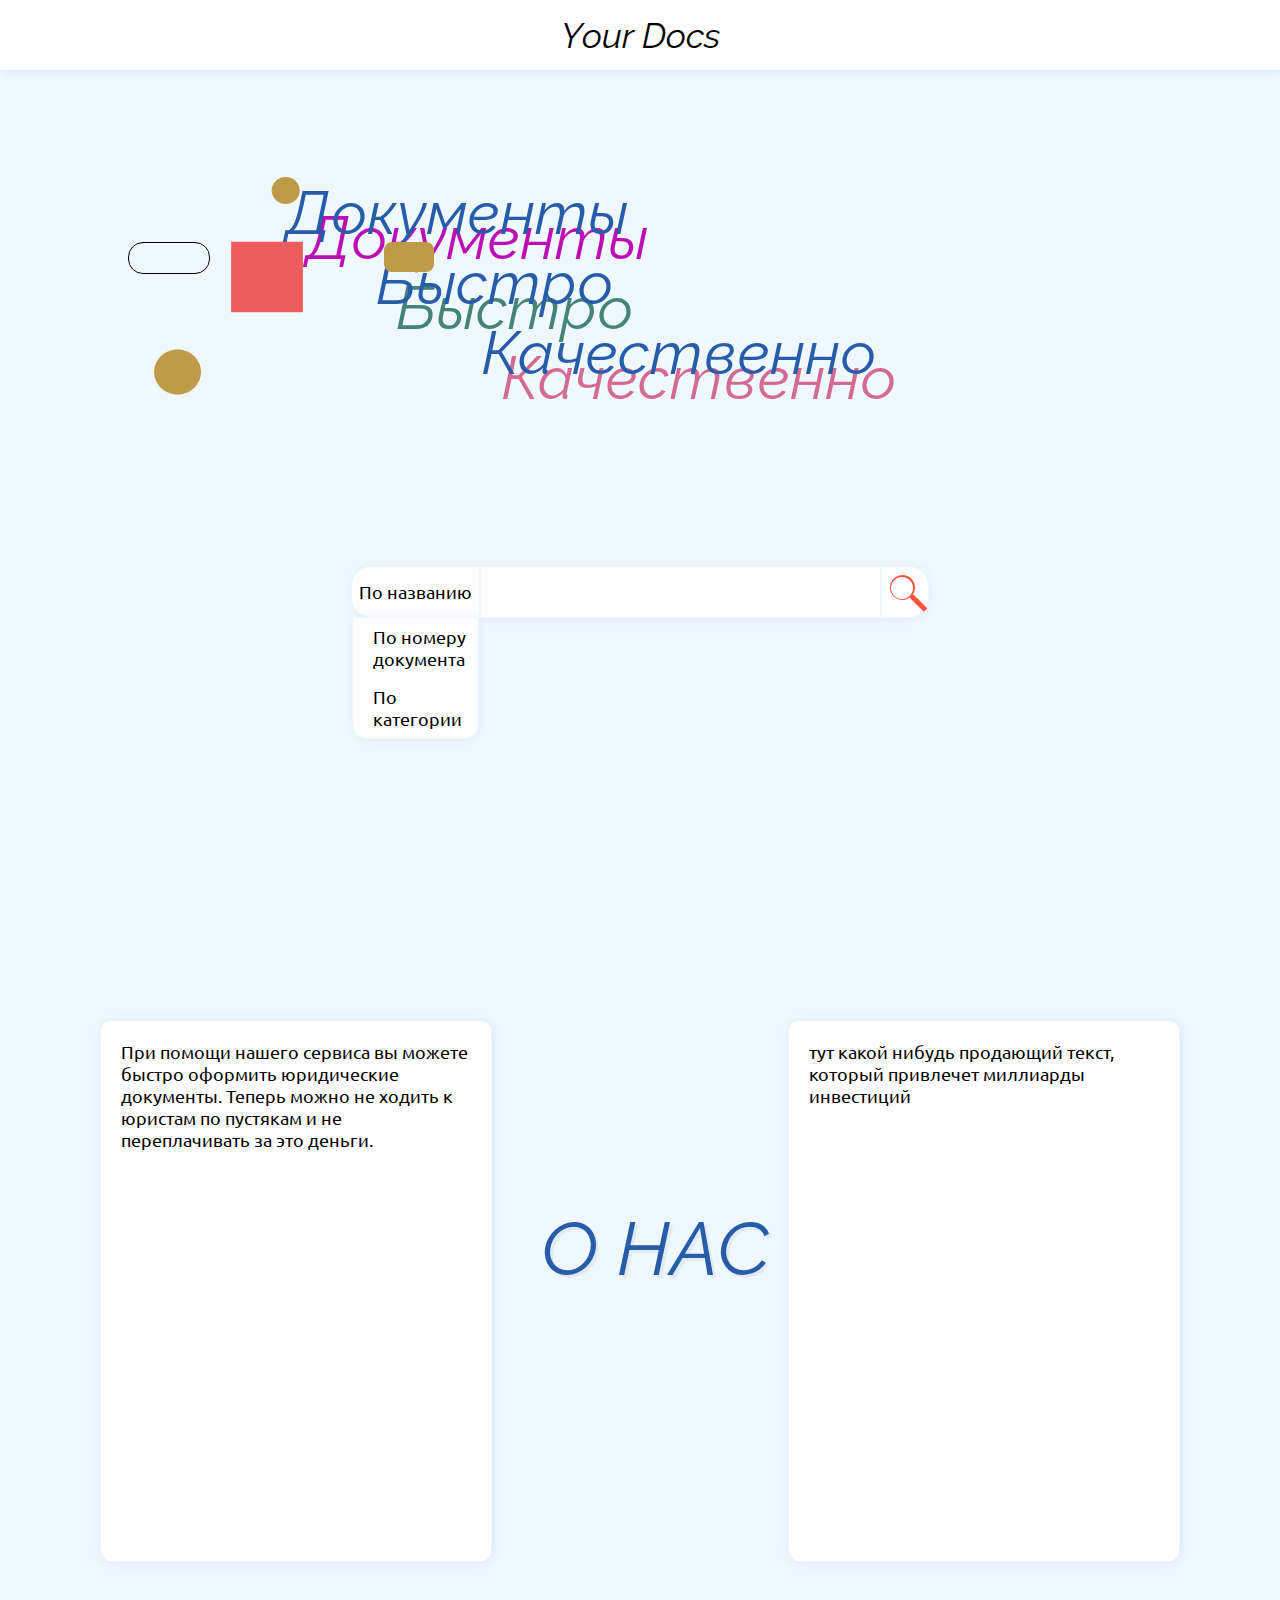
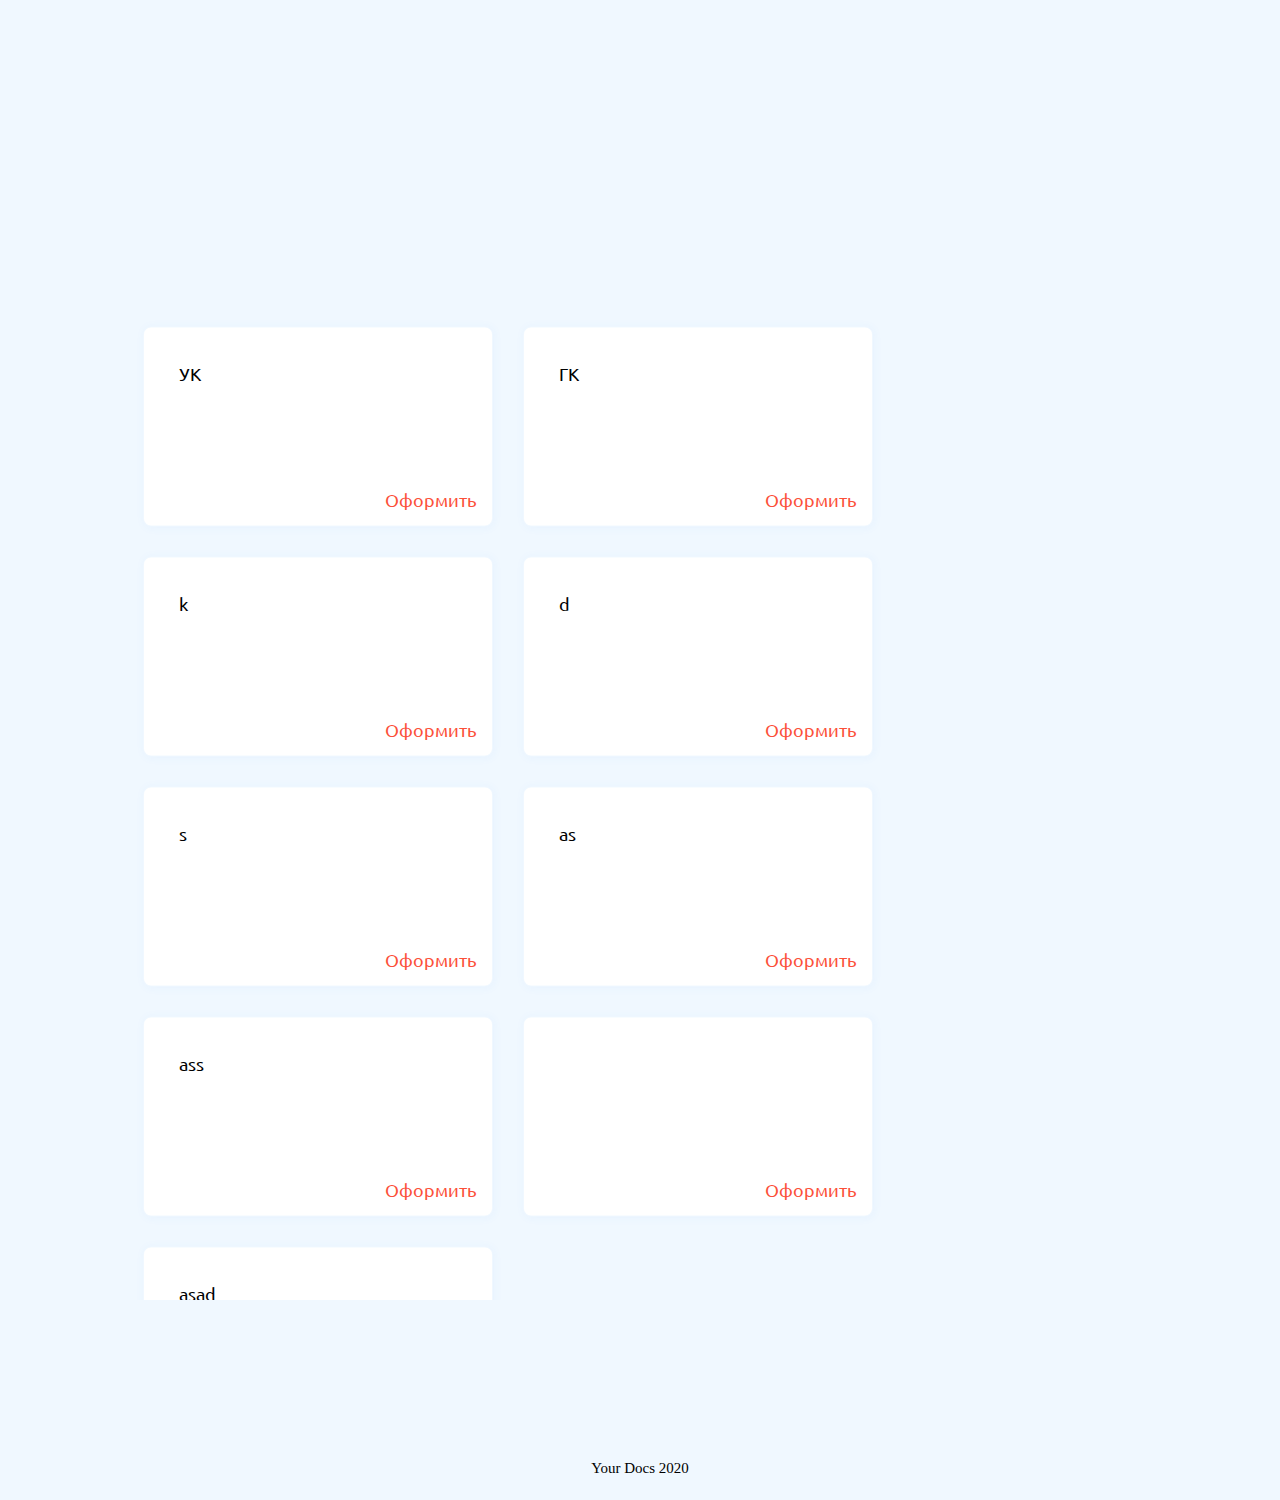
<file: index.html>
<!doctype html>
<html lang="ru">
<head>
	<meta charset="UTF-8">
	<meta name="viewport" content="width=device-width, user-scalable=no, initial-scale=1.0, maximum-scale=1.0, minimum-scale=1.0">
	<meta http-equiv="X-UA-Compatible" content="ie=edge">
	<link rel="stylesheet" href="style.css">
	<title>Document</title>
</head>
<body>
<div class="header">
	<div class="h-title"><div class="word1">Y</div>our Doc<div class="last-word">s</div></div>
</div>

<div class="content">
	<div class="main-block">
		<div class="square"></div>
		<div class="circle1"></div>
		<div class="circle2"></div>
		<div class="rect"></div>
		<div class="ellipse"></div>

		<div class="main-title">
			<div class="layer1">Документы</div>
			<div class="layer2">Быстро</div>
			<div class="layer3">Качественно</div>
		</div>

		<div class="search-block">
			<div class="search-type">
				По названию
				<ul class="types-list">
					<li>По номеру документа</li>
					<li>По категории</li>
				</ul>
			</div>

			<input class="search-text" type="text">
			<div class="search-btn">
				<div class="lupa"></div>
				<div class="lupa-arm"></div>
			</div>
		</div>
	</div>
	<div class="about">
		<div class="info-block">
				<span class="workers">
					При помощи нашего сервиса вы можете быстро оформить юридические документы. Теперь можно не ходить к юристам по пустякам и не переплачивать за это деньги.
				</span>
		</div>

		<div class="page-title">О НАС</div>

		<div class="info-block">
			тут какой нибудь продающий текст, который привлечет миллиарды инвестиций
		</div>
	</div>
	<div class="slider-wrapper categories">
		<div class="slider">
			<div class="category">
				<div class="text">УК</div>
				<div class="order">Оформить</div>
			</div>
			<div class="category">
				<div class="text">ГК</div>
				<div class="order">Оформить</div>
			</div>
			<div class="category"><div class="text">k</div>
				<div class="order">Оформить</div>
			</div>
			<div class="category"><div class="text">d</div>
				<div class="order">Оформить</div>
			</div>
			<div class="category"><div class="text">s</div>
				<div class="order">Оформить</div>
			</div>
			<div class="category"><div class="text">as</div>
				<div class="order">Оформить</div>
			</div>
			<div class="category"><div class="text">ass</div>
				<div class="order">Оформить</div>
			</div>
			<div class="category"><div class="hole"></div>
				<div class="order">Оформить</div>
			</div>
			<div class="category"><div class="text">asad</div>
				<div class="order">Оформить</div>
			</div>
		</div>

	</div>
</div>
<div class="footer">
	<div class="f-title">Your Docs 2020</div>
</div>
</body>
</html>
</file>
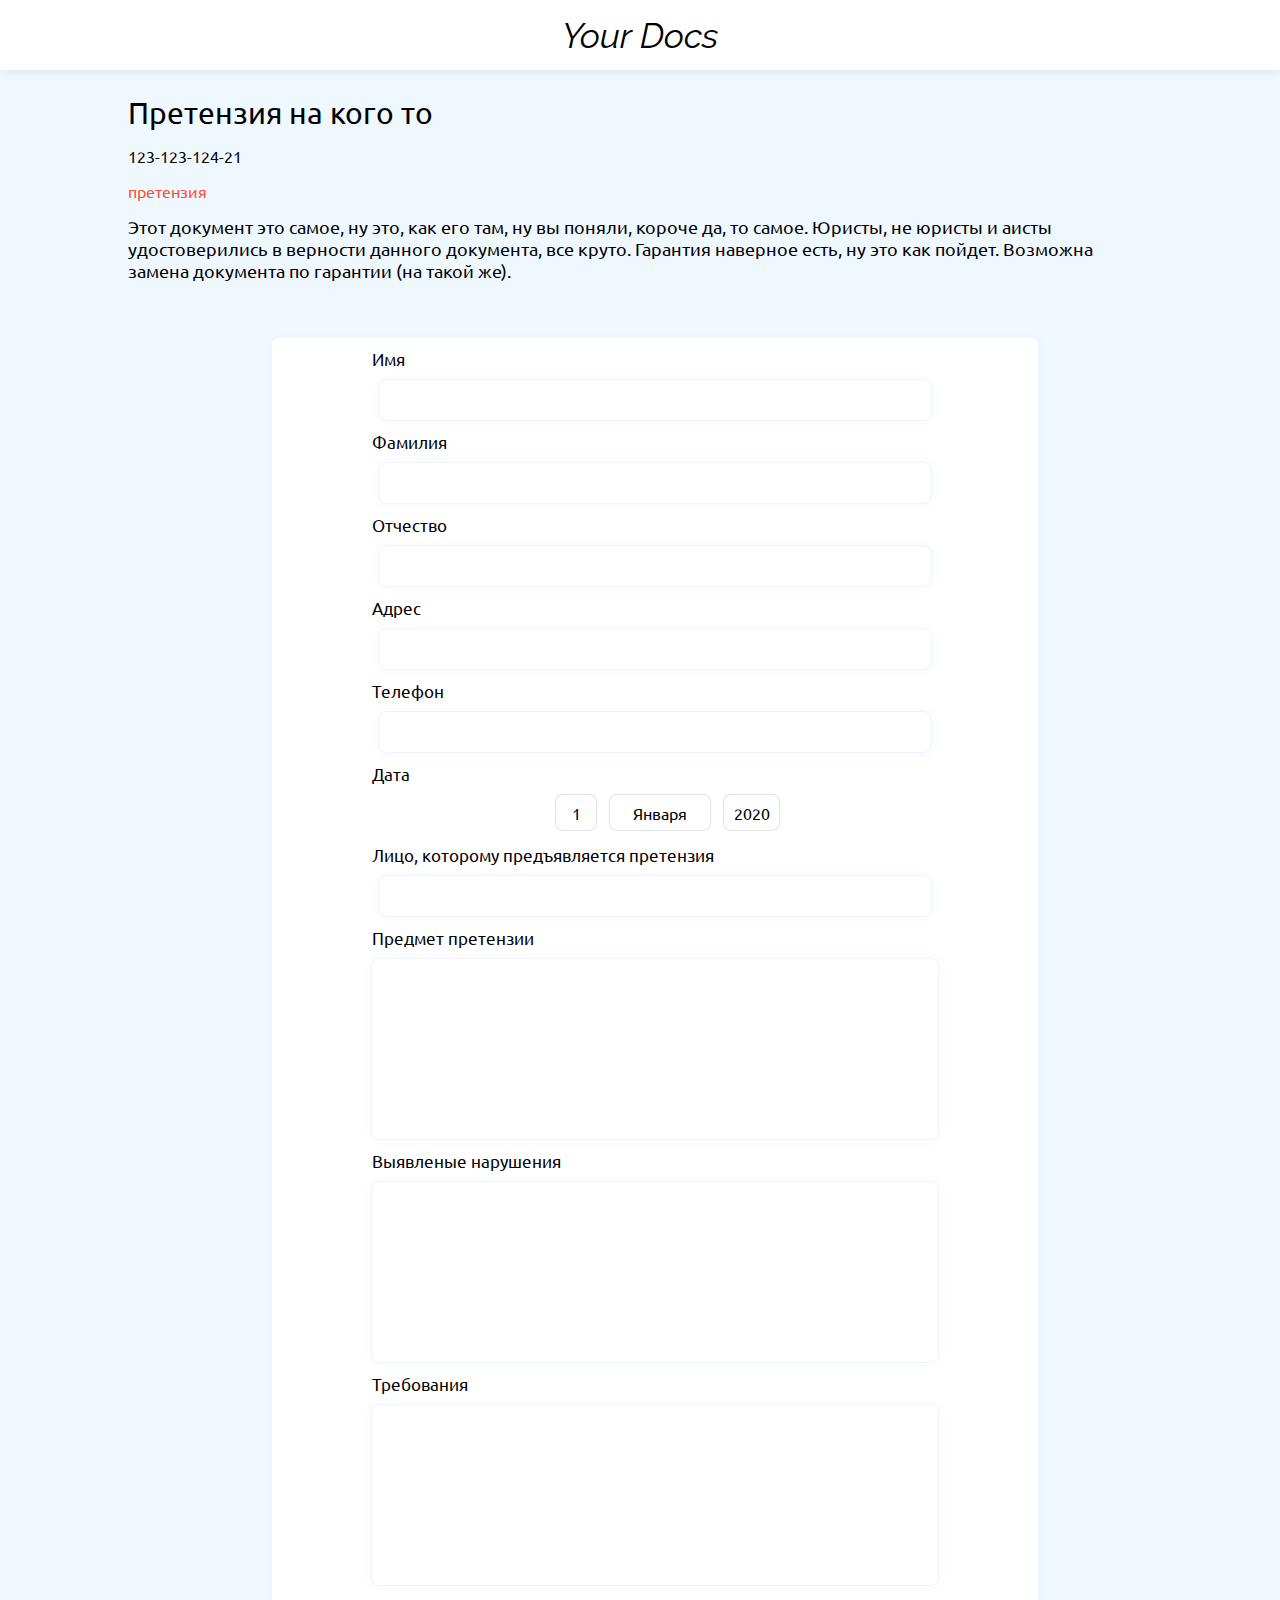
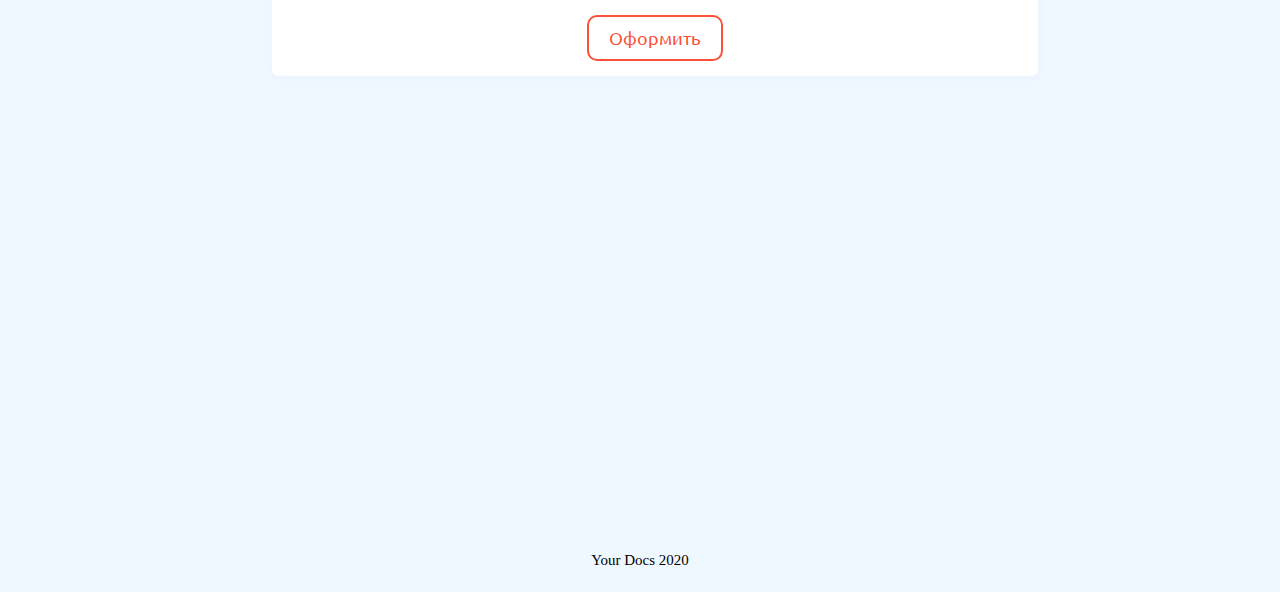
<file: claim.html>
<!DOCTYPE html>
<html lang="ru">
<head>
    <meta charset="UTF-8">
    <title>Doc</title>
    <link rel="stylesheet" href="style.css">
    <script type="text/javascript" src="scripts/dates.js"></script>
</head>
<body>

<div class="header">
    <div class="h-title">Your Docs</div>
</div>

<div class="content">

    <div class="doc-info">

        <div class="doc-name">
            Претензия на кого то 
        </div>

        <div class="doc-number">
            123-123-124-21
        </div>

        <div class="doc-category">
            претензия
        </div>

        <div class="description">
            Этот документ это самое, ну это, как его там, ну вы поняли, короче да, то самое. Юристы, не юристы и аисты удостоверились в верности данного документа, все круто. Гарантия наверное есть, ну это как пойдет. Возможна замена документа по гарантии (на такой же).
        </div>

    </div>

    <div class="claim doc-form info-wrapper">
        <label for="name">Имя</label>
        <input type="text" id="name">
        
        <label for="lastName">Фамилия</label>
        <input type="text" id="lastName">
        
        <label for="patronymic">Отчество</label>
        <input type="text" id="patronymic">
        
        <label for="address">Адрес</label>
        <input type="text" id="address">

        <label for="phone">Телефон</label>
        <input type="text" id="phone">

        <label>Дата</label>
        <div class="date-input">

            <div class="day" id="day">1</div>
            <div class="month" id="month">Января</div>
            <div class="year" id="year">2020</div>

            <script>
                let eventDates = new DatesChooser();
                console.log(eventDates.Error);
            </script>
        </div>

        <label for="evil-person">Лицо, которому предъявляется претензия</label>
        <input type="text" id="evil-person">

        <label for="object">Предмет претензии</label>
        <textarea name="object" id="object" cols="30" rows="10"></textarea>

        <label for="prediavi">Выявленые нарушения</label>
        <textarea name="prediavi" id="prediavi" cols="30" rows="10"></textarea>

        <label for="requirement">Требования</label>
        <textarea name="requirement" id="requirement" cols="30" rows="10"></textarea>
        
        <div class="order-btn">Оформить</div>
    </div>

</div>

<div class="footer">
    <div class="f-title">Your Docs 2020</div>
</div>

</body>
</html>
</file>
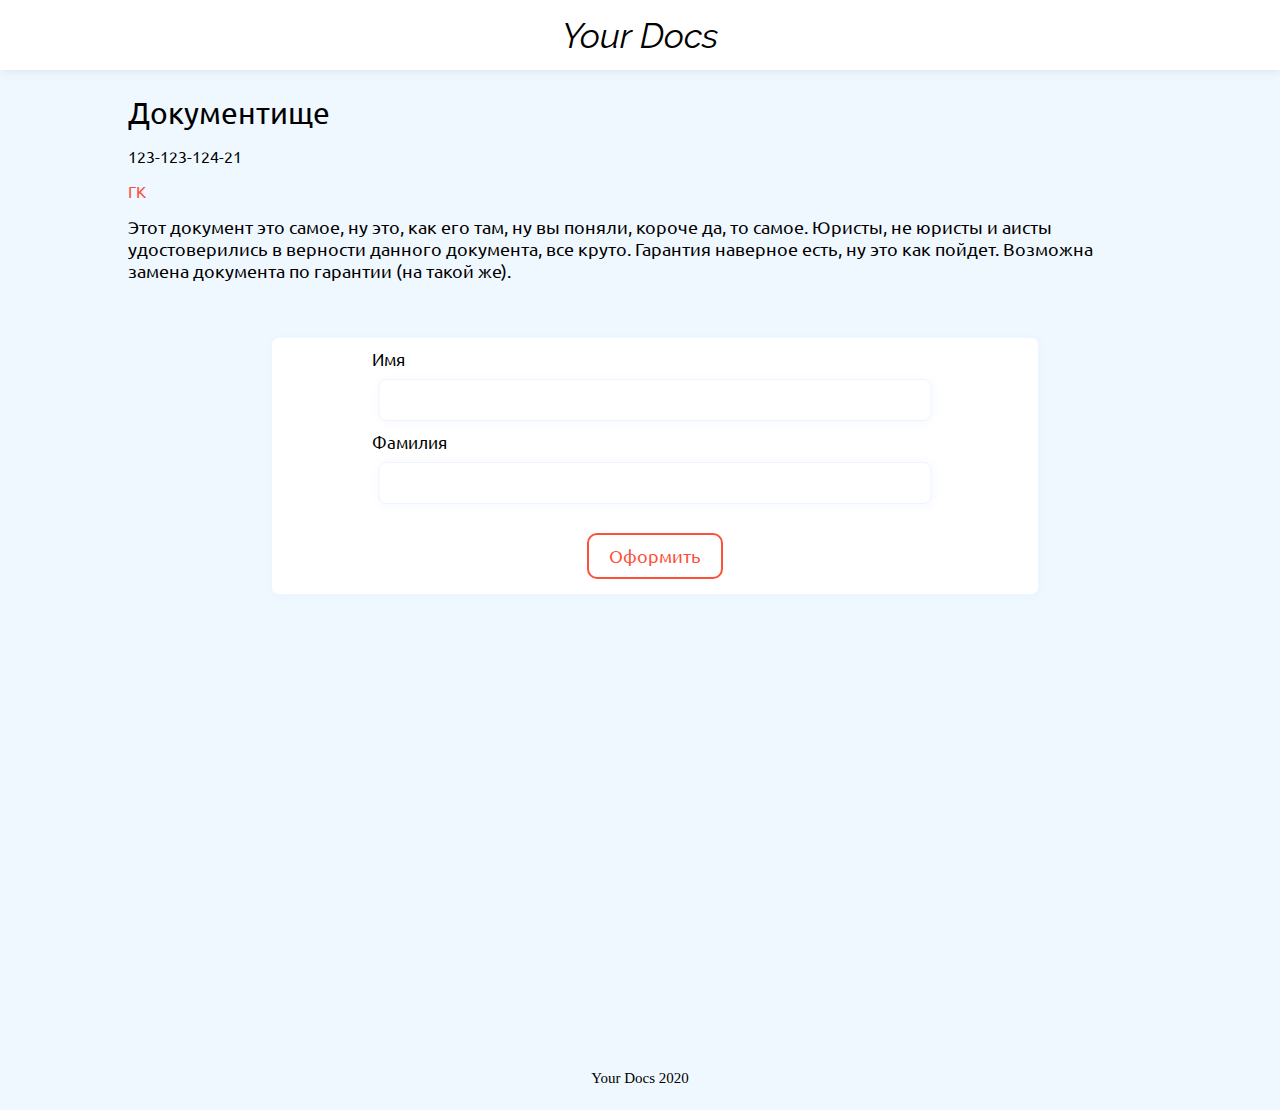
<file: document.html>
<!DOCTYPE html>
<html lang="ru">
<head>
	<meta charset="UTF-8">
	<title>Doc</title>
	<link rel="stylesheet" href="style.css">
</head>
<body>

<div class="header">
	<div class="h-title">Your Docs</div>
</div>

<div class="content">

	<div class="doc-info">

		<div class="doc-name">
			Документище
		</div>

		<div class="doc-number">
			123-123-124-21
		</div>

		<div class="doc-category">
			ГК
		</div>

		<div class="description">
			Этот документ это самое, ну это, как его там, ну вы поняли, короче да, то самое. Юристы, не юристы и аисты удостоверились в верности данного документа, все круто. Гарантия наверное есть, ну это как пойдет. Возможна замена документа по гарантии (на такой же).
		</div>

	</div>

	<div class="doc-form info-wrapper">
		<label for="name">Имя</label>
		<input type="text" id="name">
		<label for="lastName">Фамилия</label>
		<input type="text" id="lastName">

		<div class="order-btn">Оформить</div>
	</div>

</div>

<div class="footer">
	<div class="f-title">Your Docs 2020</div>
</div>

</body>
</html>
</file>
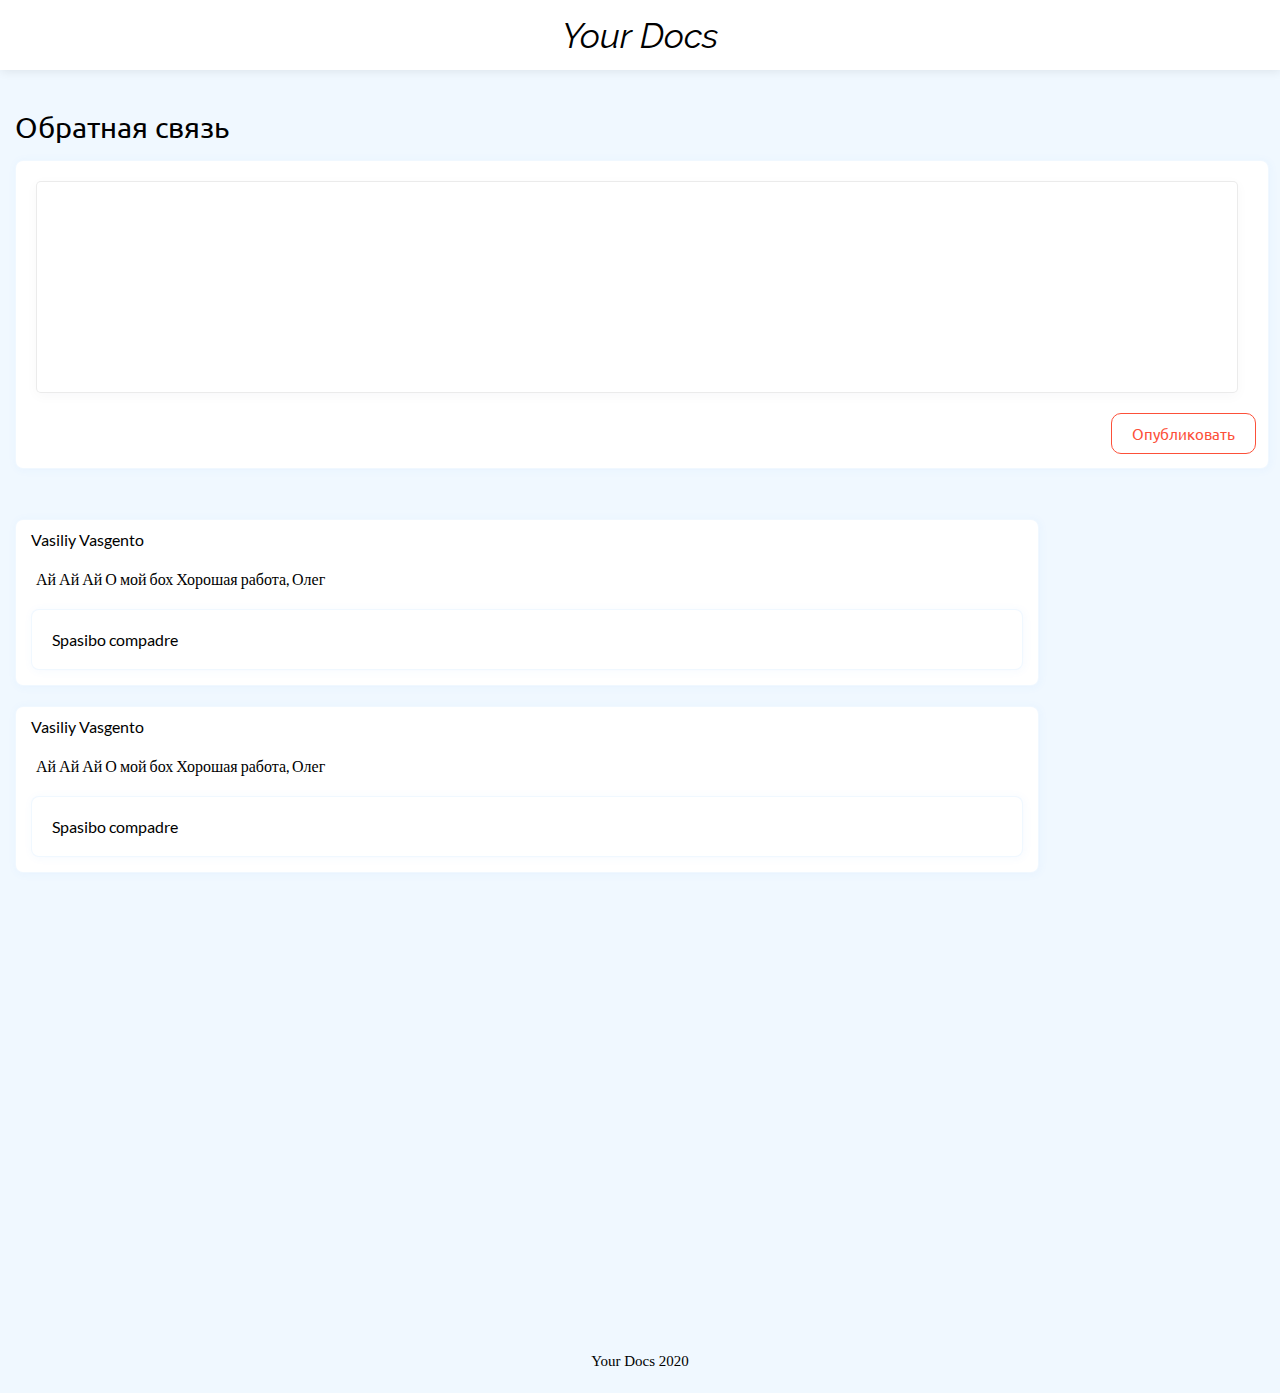
<file: feedback.html>
<!DOCTYPE html>
<html lang="ru">
<head>
    <meta charset="UTF-8">
    <title>Обратная связь</title>
    <link rel="stylesheet" href="style.css">
</head>
<body>
    <div class="header">
        <div class="h-title">Your Docs</div>
    </div>

    <div class="content">

        <div class="page-title">Обратная связь</div>

        <div class="new-review-block info-wrapper">
            <textarea name="new-review" id="new-review" cols="30" rows="10" class="review-text"></textarea>
            <div class="btn-wrapper">
                <div class="send-btn">Опубликовать</div>
            </div>
        </div>

        <div class="reviews-wrapper">
            <div class="review info-wrapper">
                <div class="user-name">Vasiliy Vasgento</div>
                <div class="review-text">
                    Ай Ай Ай
                    О мой бох
                    Хорошая работа, Олег</div>
                    <div class="answer info-wrapper">
                        <div class="user-name"></div>
                        <div class="review-text">Spasibo compadre</div>
                    </div>
            </div>

            <div class="review info-wrapper">
                <div class="user-name">Vasiliy Vasgento</div>
                <div class="review-text">
                    Ай Ай Ай
                    О мой бох
                    Хорошая работа, Олег</div>
                <div class="answer info-wrapper">
                    <div class="user-name"></div>
                    <div class="review-text">Spasibo compadre</div>
                </div>
            </div>

        </div>

    </div>

    <div class="footer">
        <div class="f-title">Your Docs 2020</div>
    </div>
</body>
</html>
</file>
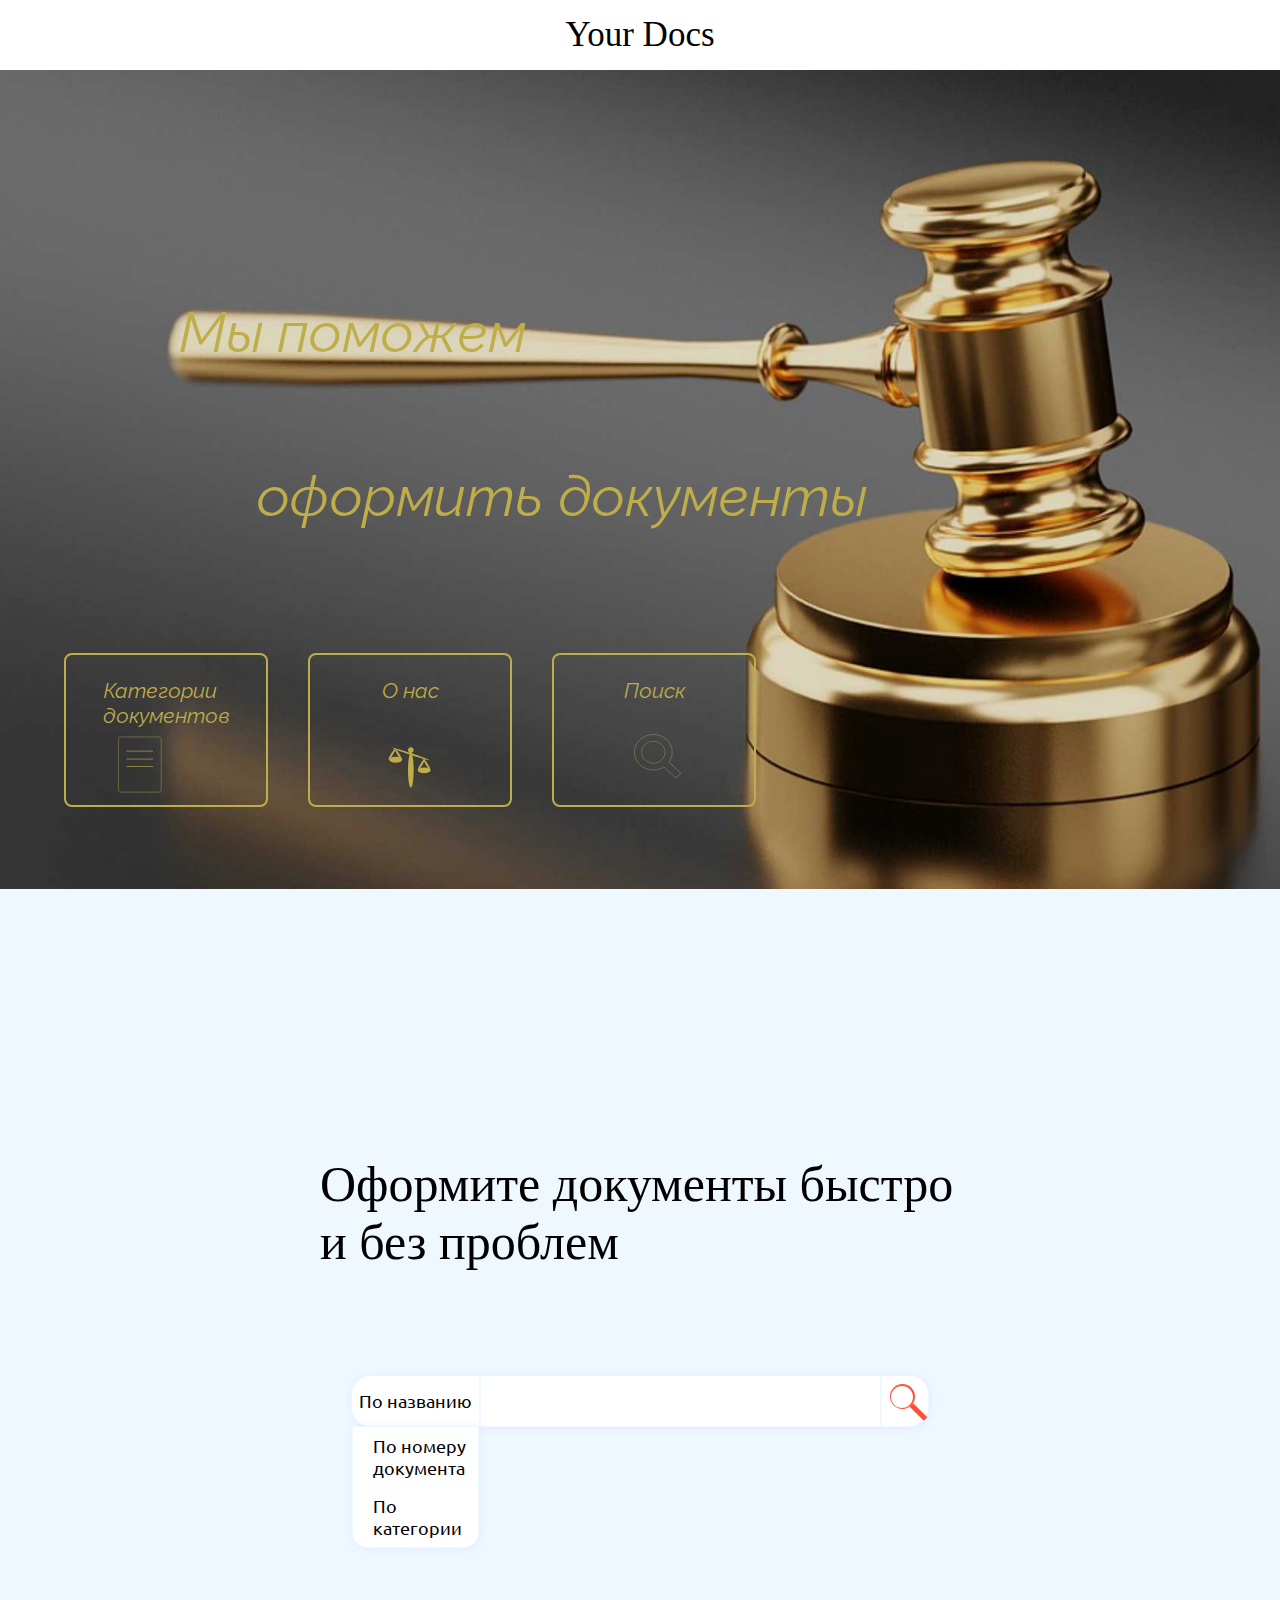
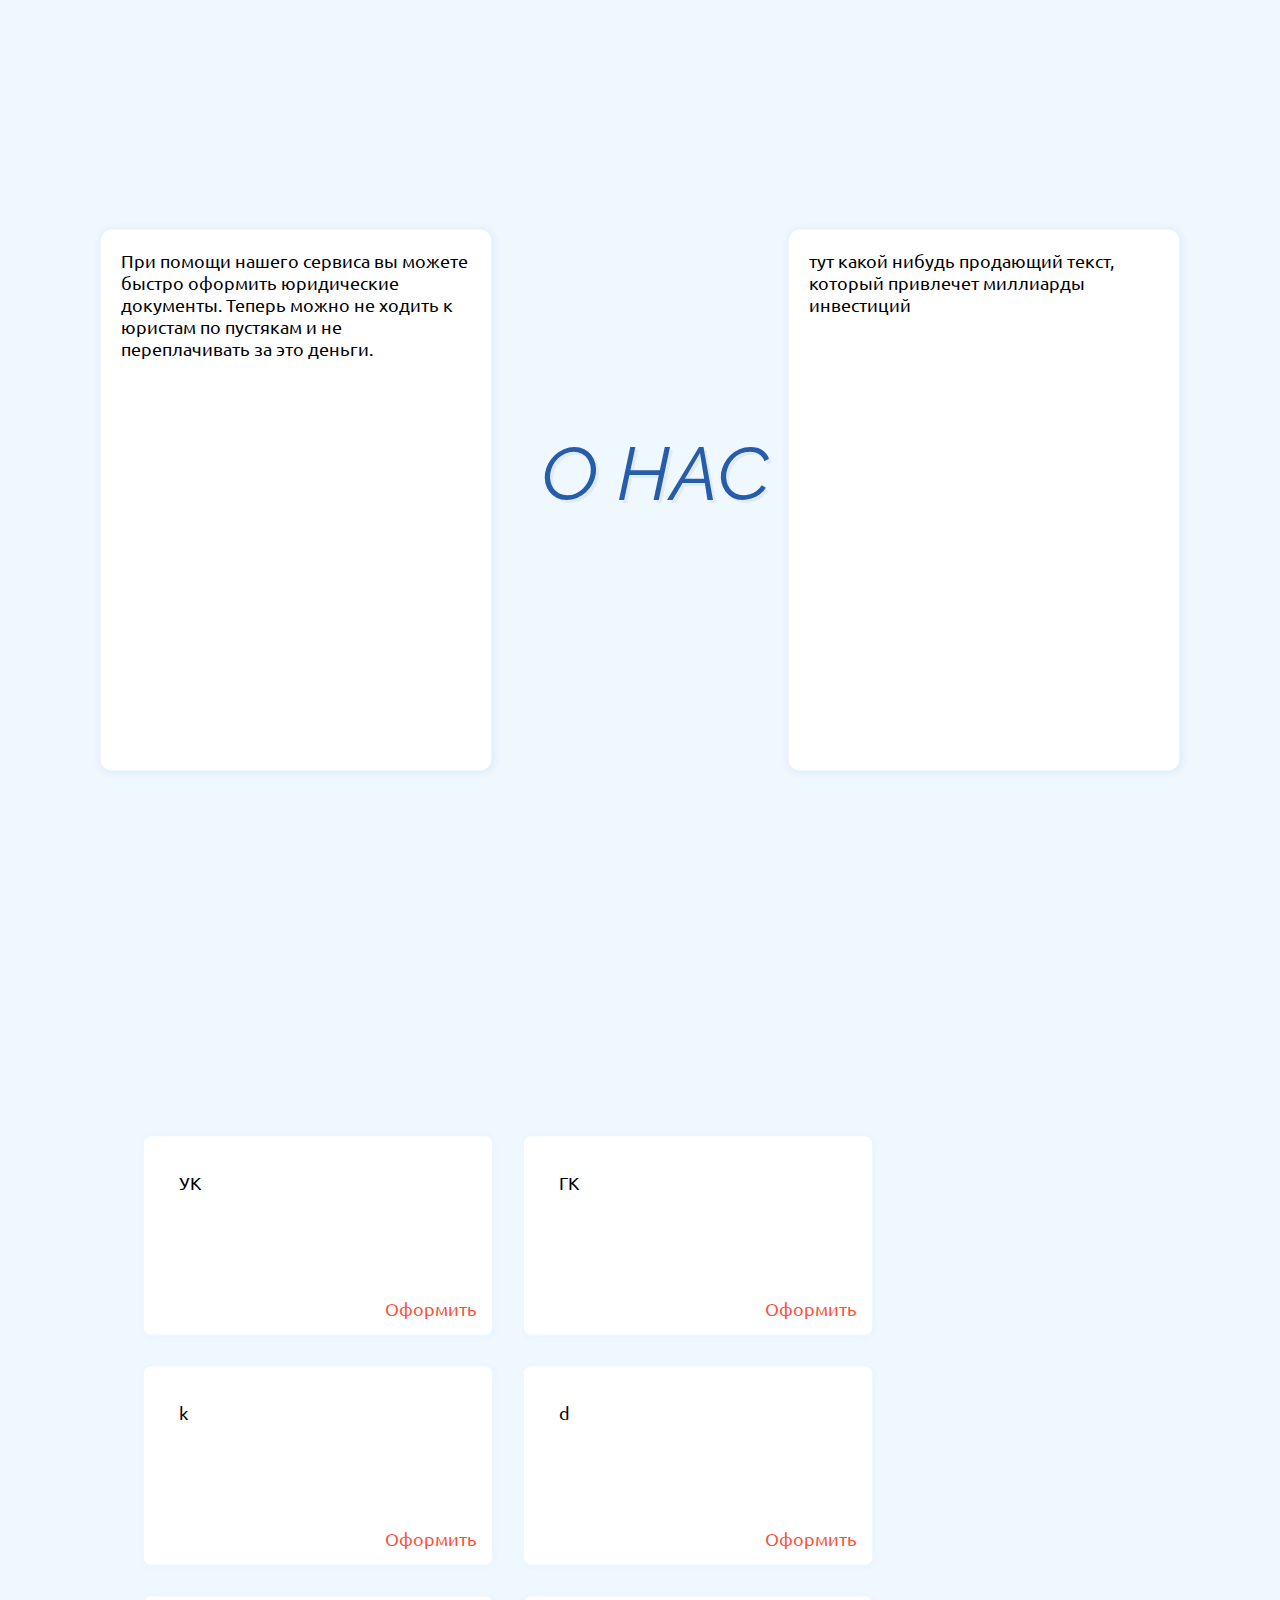
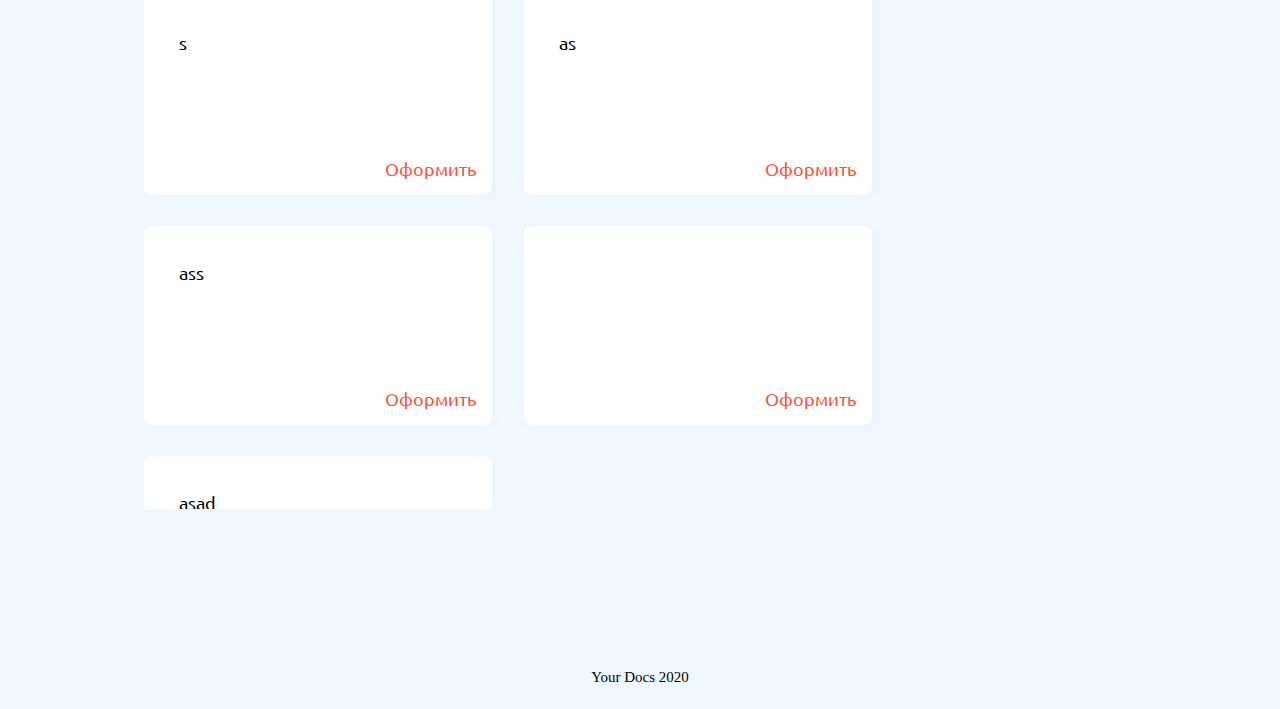
<file: main2.html>
<!doctype html>
<html lang="ru">
<head>
	<meta charset="UTF-8">
	<meta name="viewport" content="width=device-width, user-scalable=no, initial-scale=1.0, maximum-scale=1.0, minimum-scale=1.0">
	<meta http-equiv="X-UA-Compatible" content="ie=edge">
	<link rel="stylesheet" href="style2.css">
	<title>Document</title>
</head>
<body>
<div class="header">
	<div class="h-title">Your Docs</div>
</div>

<div class="content">

	<div class="main-main">
		<div class="first-text">Мы поможем</div>
		<div class="second-text">оформить документы</div>


		<div class="info-blocks-wrapper">
			<div class="info-block">
				<div class="inner-text">
					Категории документов
				</div>
				<div class="icon"><img src="/imgs/doc.svg" alt=""></div>
			</div>

			<div class="info-block">
				<div class="inner-text">
					О нас
				</div>
				<div class="icon"><img id="vesi" src="/imgs/vesi.svg" alt=""></div>
			</div>

			<div class="info-block">
				<div class="inner-text">
					Поиск
				</div>
				<div class="icon"><img id="lupa" src="/imgs/lupa.svg" alt=""></div>
			</div>
		</div>


	</div>

	<div class="main-block">
		<div class="main-title">
			Оформите документы быстро и без проблем
		</div>

		<div class="search-block">
			<div class="search-type">
				По названию
				<ul class="types-list">
					<li>По номеру документа</li>
					<li>По категории</li>
				</ul>
			</div>

			<input class="search-text" type="text">
			<div class="search-btn">
				<div class="lupa"></div>
				<div class="lupa-arm"></div>
			</div>
		</div>
	</div>
	<div class="about">
		<div class="info-block">
				<span class="workers">
					При помощи нашего сервиса вы можете быстро оформить юридические документы. Теперь можно не ходить к юристам по пустякам и не переплачивать за это деньги.
				</span>
		</div>

		<div class="page-title">О НАС</div>

		<div class="info-block">
			тут какой нибудь продающий текст, который привлечет миллиарды инвестиций
		</div>
	</div>
	<div class="slider-wrapper categories">
		<div class="slider">
			<div class="category">
				<div class="text">УК</div>
				<div class="order">Оформить</div>
			</div>
			<div class="category">
				<div class="text">ГК</div>
				<div class="order">Оформить</div>
			</div>
			<div class="category"><div class="text">k</div>
				<div class="order">Оформить</div>
			</div>
			<div class="category"><div class="text">d</div>
				<div class="order">Оформить</div>
			</div>
			<div class="category"><div class="text">s</div>
				<div class="order">Оформить</div>
			</div>
			<div class="category"><div class="text">as</div>
				<div class="order">Оформить</div>
			</div>
			<div class="category"><div class="text">ass</div>
				<div class="order">Оформить</div>
			</div>
			<div class="category"><div class="hole"></div>
				<div class="order">Оформить</div>
			</div>
			<div class="category"><div class="text">asad</div>
				<div class="order">Оформить</div>
			</div>
		</div>

	</div>
</div>
<div class="footer">
	<div class="f-title">Your Docs 2020</div>
</div>
</body>
</html>
</file>
<file: style.css>
*{
	padding: 0;
	margin: 0;
}

@font-face {
	font-family: Ubuntu; /* ÃƒÆ’Ã‚ÂÃƒÂ¢Ã¢â€šÂ¬Ã…â€œÃƒÆ’Ã‚ÂÃƒâ€šÃ‚Â°ÃƒÆ’Ã¢â‚¬ËœÃƒÂ¢Ã¢â‚¬Å¡Ã‚Â¬ÃƒÆ’Ã‚ÂÃƒâ€šÃ‚Â½ÃƒÆ’Ã‚ÂÃƒâ€šÃ‚Â¸ÃƒÆ’Ã¢â‚¬ËœÃƒÂ¢Ã¢â€šÂ¬Ã…Â¡ÃƒÆ’Ã¢â‚¬ËœÃƒâ€ Ã¢â‚¬â„¢ÃƒÆ’Ã¢â‚¬ËœÃƒÂ¢Ã¢â‚¬Å¡Ã‚Â¬ÃƒÆ’Ã‚ÂÃƒâ€šÃ‚Â° ÃƒÆ’Ã¢â‚¬ËœÃƒâ€¹Ã¢â‚¬Â ÃƒÆ’Ã¢â‚¬ËœÃƒÂ¢Ã¢â‚¬Å¡Ã‚Â¬ÃƒÆ’Ã‚ÂÃƒâ€šÃ‚Â¸ÃƒÆ’Ã¢â‚¬ËœÃƒÂ¢Ã¢â€šÂ¬Ã…Â¾ÃƒÆ’Ã¢â‚¬ËœÃƒÂ¢Ã¢â€šÂ¬Ã…Â¡ÃƒÆ’Ã‚ÂÃƒâ€šÃ‚Â° */
	src: url(fonts/Ubuntu-Regular.ttf); /* ÃƒÆ’Ã‚ÂÃƒâ€¦Ã‚Â¸ÃƒÆ’Ã¢â‚¬ËœÃƒâ€ Ã¢â‚¬â„¢ÃƒÆ’Ã¢â‚¬ËœÃƒÂ¢Ã¢â€šÂ¬Ã…Â¡ÃƒÆ’Ã¢â‚¬ËœÃƒâ€¦Ã¢â‚¬â„¢ ÃƒÆ’Ã‚ÂÃƒâ€šÃ‚Âº ÃƒÆ’Ã¢â‚¬ËœÃƒÂ¢Ã¢â€šÂ¬Ã…Â¾ÃƒÆ’Ã‚ÂÃƒâ€šÃ‚Â°ÃƒÆ’Ã‚ÂÃƒâ€šÃ‚Â¹ÃƒÆ’Ã‚ÂÃƒâ€šÃ‚Â»ÃƒÆ’Ã¢â‚¬ËœÃƒâ€ Ã¢â‚¬â„¢ ÃƒÆ’Ã¢â‚¬ËœÃƒâ€šÃ‚ÂÃƒÆ’Ã‚ÂÃƒâ€šÃ‚Â¾ ÃƒÆ’Ã¢â‚¬ËœÃƒâ€¹Ã¢â‚¬Â ÃƒÆ’Ã¢â‚¬ËœÃƒÂ¢Ã¢â‚¬Å¡Ã‚Â¬ÃƒÆ’Ã‚ÂÃƒâ€šÃ‚Â¸ÃƒÆ’Ã¢â‚¬ËœÃƒÂ¢Ã¢â€šÂ¬Ã…Â¾ÃƒÆ’Ã¢â‚¬ËœÃƒÂ¢Ã¢â€šÂ¬Ã…Â¡ÃƒÆ’Ã‚ÂÃƒâ€šÃ‚Â¾ÃƒÆ’Ã‚ÂÃƒâ€šÃ‚Â¼ */
}

@font-face {
	font-family: Lato;
	src: url(fonts/Lato-Regular.ttf);
}

@font-face {
	font-family: Raleway-Italic;
	src: url(fonts/Raleway-Italic-VariableFont_wght.ttf);
}

.header{
	top: 0;
	display: block;
	height: 70px;
	width: 100%;
	position: relative;
	z-index: 1;
	box-shadow: 1px 1px 10px rgba(0, 0, 0, 0.09);
}

.h-title{
	position: absolute;
	font-size: 35px;
	font-family: Raleway-Italic;
	width: fit-content;
	left: 50%;
	top: 50%;
	transform: translateX(-50%) translateY(-50%);
	display: flex;
}


.content{
	width: 100%;
	height: fit-content;
	padding-bottom: 300px;
	position: relative;
	padding-top: 10px;
	background: aliceblue;
}

#main-canvas {
	width: 100%;
	height: 100%;
	position: absolute;
}

.square{
	background: url('imgs/square.svg');
	width: 150px;
	height: 150px;
	position: absolute;
	background-size: cover;
	left: 15%;
	top: 15%;
	z-index: 3;
	-webkit-animation: 4s linear 0s infinite alternate move_eye;
	-moz-animation: 4s linear 0s infinite alternate move_eye;
	-o-animation: 4s linear 0s infinite alternate move_eye;
	animation: 4s linear 0s infinite alternate move_eye;
}

@-webkit-keyframes move_eye { from { transform: rotate(0); } to { transform: rotate(360deg); }  }
@-moz-keyframes move_eye { from { transform: rotate(0); } to { transform: rotate(360deg); }  }
@-o-keyframes move_eye { from { transform: rotate(0); } to { transform: rotate(360deg); }   }
@keyframes move_eye { from { transform: rotate(0); } to { transform: rotate(360deg); }   }


.circle1 {
	background: url("imgs/circle.svg");
	width: 60px;
	height: 60px;
	position: absolute;
	background-size: cover;
	left: 20%;
	top: 10%;
	-webkit-animation: 1s linear 0s infinite alternate move_circle;
	-moz-animation: 1s linear 0s infinite alternate move_circle;
	-o-animation: 1s linear 0s infinite alternate move_circle;
	animation: 1s linear 0s infinite alternate move_circle;
}

@-webkit-keyframes move_circle { from { width: 60px; height: 60px} to { width: 100px; height: 100px }  }
@-moz-keyframes move_circle { from { width: 60px; height: 60px} to { width: 100px; height: 100px }  }
@-o-keyframes move_circle { from { width: 60px; height: 60px} to { width: 100px; height: 100px }   }
@keyframes move_circle { from { width: 60px; height: 60px} to { width: 100px; height: 100px }   }

.circle2{
	background: url("imgs/circle.svg");
	width: 100px;
	height: 100px;
	position: absolute;
	background-size: cover;
	left: 10%;
	top: 30%;
	z-index: 2;
	-webkit-animation: 1s linear 0s infinite alternate move_circle2;
	-moz-animation: 1s linear 0s infinite alternate move_circle2;
	-o-animation: 1s linear 0s infinite alternate move_circle2;
	animation: 1s linear 0s infinite alternate move_circle2;
}

@-webkit-keyframes move_circle2 { from { width: 100px; height: 100px; left: 10%; top: 30%;} to { width: 50px; height: 50px; left: 25%; top: 15% }  }
@-moz-keyframes move_circle2 { from { width: 100px; height: 100px; left: 10%; top: 30%;} to { width: 50px; height: 50px; left: 25%; top: 15% }  }
@-o-keyframes move_circle2 { from { width: 100px; height: 100px; left: 10%; top: 30%;} to { width: 50px; height: 50px; left: 25%; top: 15% }   }
@keyframes move_circle2 { from { width: 100px; height: 100px; left: 10%; top: 30%;} to { width: 50px; height: 50px; left: 25%; top: 15% }   }

.rect{
	background: url("imgs/rect.svg");
	width: 50px;
	height: 30px;
	border-radius: 8px;
	position: absolute;
	background-size: cover;
	left: 30%;
	top: 20%;
	z-index: 2;
	-webkit-animation: 1s linear 0s infinite alternate move_rect;
	-moz-animation: 1s linear 0s infinite alternate move_rect;
	-o-animation: 1s linear 0s infinite alternate move_rect;
	animation: 1s linear 0s infinite alternate move_rect;
}

@-webkit-keyframes move_rect { from { width: 30px; left: 30%; transform: rotate(0)} to { width: 150px; left: 10%; transform: rotate(45deg)}  }
@-moz-keyframes move_rect { from { width: 30px; left: 30%; transform: rotate(0)} to { width: 150px; left: 10%; transform: rotate(45deg)} }
@-o-keyframes move_rect { from { width: 30px; left: 30%; transform: rotate(0)} to { width: 150px; left: 10%; transform: rotate(45deg)} }
@keyframes move_rect { from { width: 30px; left: 30%; transform: rotate(0)} to { width: 150px; left: 10%; transform: rotate(45deg)} }

.ellipse {
	background: url("imgs/ellipse.svg");
	width: 80px;
	height: 30px;
	position: absolute;
	border: 1px solid;
	border-radius: 15px;
	background-size: cover;
	left: 10%;
	top: 20%;
	z-index: 4;
	-webkit-animation: 4s linear 0s infinite alternate move_eye2;
	-moz-animation: 4s linear 0s infinite alternate move_eye2;
	-o-animation: 4s linear 0s infinite alternate move_eye2;
	animation: 4s linear 0s infinite alternate move_eye2;
}

@-webkit-keyframes move_eye2 { from { transform: rotate(60deg); } to { transform: rotate(-360deg); }  }
@-moz-keyframes move_eye2 { from { transform: rotate(60deg); } to { transform: rotate(-360deg); }  }
@-o-keyframes move_eye2 { from { transform: rotate(60deg); } to { transform: rotate(-360deg); }   }
@keyframes move_eye2 { from { transform: rotate(60deg); } to { transform: rotate(-360deg); }   }

.main-block{
	width: 100%;
	height: 90vh;
	position: relative;
}

.main-title{
	position: absolute;
	top: 25%;
	left: 50%;
	width: fit-content;
	padding: 50px 100px;
	font-size: 60px;
	transform: translateY(-50%) translateX(-50%);
	text-shadow: 20px 25px #0d46bd;
	color: #265ca9;
	font-family: Raleway-Italic;
}

.main-title .layer1{
	left: -40%;
	position: relative;
	text-shadow: 20px 25px #bd0db6;
	-webkit-animation: 0.25s linear 0s infinite alternate move_down;
	-moz-animation: 0.25s linear 0s infinite alternate move_down;
	-o-animation: 0.25s linear 0s infinite alternate move_down;
	animation: 0.25s linear 0s infinite alternate move_down;
}

@-webkit-keyframes move_down { from { text-shadow: 20px 25px #bd0db6; } to { text-shadow: 20px 35px #bd0db6; }  }
@-moz-keyframes move_down { from { text-shadow: 20px 25px #bd0db6; } to { text-shadow: 20px 35px #bd0db6; }  }
@-o-keyframes move_down { from { text-shadow: 20px 25px #bd0db6; } to { text-shadow: 20px 35px #bd0db6; }   }
@keyframes move_down { from { text-shadow: 20px 25px #bd0db6; } to { text-shadow: 20px 35px #bd0db6; }   }



.main-title .layer2{
	left: -17%;
	position: relative;
	text-shadow: 20px 25px #448478;
	-webkit-animation: 0.25s linear 0s infinite alternate rotate;
	-moz-animation: 0.25s linear 0s infinite alternate rotate;
	-o-animation: 0.25s linear 0s infinite alternate rotate;
	animation: 0.25s linear 0s infinite alternate rotate;
}

@-webkit-keyframes rotate { from { text-shadow: 20px 25px #448478; } to { text-shadow: 10px 55px #448478; }  }
@-moz-keyframes rotate { from { text-shadow: 20px 25px #448478; } to { text-shadow: 10px 55px #448478; }  }
@-o-keyframes rotate { from { text-shadow: 20px 25px #448478; } to { text-shadow: 10px 55px #448478; } }
@keyframes rotate { from { text-shadow: 20px 25px #448478; } to { text-shadow: 10px 55px #448478; } }


.main-title .layer3{
	position: relative;
	left: 10%;
	text-shadow: 20px 25px #d26a94;
	-webkit-animation: 0.25s linear 0s infinite alternate rotate2;
	-moz-animation: 0.25s linear 0s infinite alternate rotate2;
	-o-animation: 0.25s linear 0s infinite alternate rotate2;
	animation: 0.25s linear 0s infinite alternate rotate2;
}

@-webkit-keyframes rotate2 { from { text-shadow: 20px 25px #d26a94; } to { text-shadow: 40px 45px #d26a94; }  }
@-moz-keyframes rotate2 { from { text-shadow: 20px 25px #d26a94; } to { text-shadow: 40px 45px #d26a94; }  }
@-o-keyframes rotate2 { from { text-shadow: 20px 25px #d26a94; } to { text-shadow: 40px 45px #d26a94; } }
@keyframes rotate2 { from { text-shadow: 20px 25px #d26a94; } to { text-shadow: 40px 45px #d26a94; } }

.slider-wrapper{
	position: relative;
	height: 90vh;

}

.slider{
	position: absolute;
	width: 80%;
	height: 50%;
	left: 50%;
	top: 40%;
	transform: translateX(-50%) translateY(-50%);
	/*display: flex;*/
	flex-direction: row;
}

.category{
	position: relative;
	float: left;
	display: block;
	box-sizing: border-box;
	width: 350px;
	height: 200px;
	margin: 15px;
	border-radius: 8px;
	box-shadow: 1px 1px 10px rgba(65, 131, 255, 0.05);
	border: 1px solid #f0f8fffa;
	background: white;
}

.category .text{
	margin: 20px;
	padding: 15px;
	width: 80%;
	height: 50%;
	font-size: 18px;
	font-family: Ubuntu;
}

.category .order{
	position: absolute;
	right: 15px;
	bottom: 15px;
	font-size: 18px;
	font-family: Ubuntu;
	color: #FC5039;
}

.footer{
	display: block;
	position: relative;
	bottom: 0;
	background: aliceblue;
	height: 200px;
	width: 100%;
}

.footer .f-title{
	position: absolute;
	left: 50%;
	top: 80%;
	font-size: 15px;
	transform: translateX(-50%);

}

.about{
	width: 100%;
	height: 100vh;
	display: flex;
	justify-content: space-between;
}

.about .page-title{
	position: absolute;
	left: 50%;
	top: 39%;
	transform: translateX(-50%);
	font-size: 75px;
	text-shadow: 3px 3px #0000000d;
	color: #265ca9;
	font-family: Raleway-Italic;
}

.about .info-block{
	margin-left: 100px;
	margin-right: 100px;
	margin-top: 50px;
	position: relative;
	width: 350px;
	height: 500px;
	background: white;
	border-radius: 12px;
	/* 	left: 100px; */
	top: 80px;
	padding: 20px;
	font-size: 18px;
	box-shadow: 1px 1px 10px rgba(65, 131, 255, 0.15);
	border: 1px solid #f0f8fffa;
	float: left;
	font-family: Ubuntu;
}

.info-wrapper{
	margin: 15px;
	border-radius: 8px;
	box-shadow: 1px 1px 10px rgba(65, 131, 255, 0.05);
	border: 1px solid #f0f8fffa;
	background: white;
	display: block;
	box-sizing: border-box;
}

.doc-info .doc-name{
	position: relative;
	left: 10%;
	font-size: 30px;
	font-family: Ubuntu;
	margin-top: 15px;
	width: fit-content;
}

.doc-info .doc-number{
	position: relative;
	font-size: 16px;
	left: 10%;
	margin-top: 15px;
	font-family: Ubuntu;
	width: fit-content;
}

.doc-info .doc-category{
	position: relative;
	font-size: 16px;
	left: 10%;
	margin-top: 15px;
	font-family: Ubuntu;
	color: #FC5039;
	width: fit-content;
}

.doc-info .description{
	position: relative;
	font-size: 18px;
	word-wrap: break-word;
	width: 80%;
	left: 10%;
	margin-top: 15px;
	font-family: Ubuntu;
}

.doc-form{
	position: relative;
	width: 60%;
	height: fit-content;
	padding-bottom: 90px;
	left: 50%;
	transform: translateX(-50%);
	margin-top: 55px;
	display: flex;
	flex-direction: column;
}

.doc-form textarea{
	position: relative;
	width: 70%;
	height: 150px;
	border-radius: 8px;
	border: 0.1px solid;
	border-color: #f0f3ff;
	box-shadow:  1px 1px 10px rgba(65, 131, 255, 0.06);
	left: 50%;
	transform: translateX(-50%);
	font-size: 15px;
	padding: 15px;
	margin-top: 10px;
	resize: none;
}

.doc-form input{
	position: relative;
	width: 70%;
	height: 40px;
	border-radius: 8px;
	border: 0.1px solid;
	border-color: #f0f3ff;
	box-shadow:  1px 1px 10px rgba(65, 131, 255, 0.06);
	left: 50%;
	transform: translateX(-50%);
	font-size: 15px;
	padding-left: 15px;
	margin-top: 10px;
}

.doc-form input:focus{
	border: 1px solid;
	border-color: #f0f3ff;
	box-shadow:  1px 1px 10px rgba(65, 131, 255, 0.1);
	left: 50%;
}

.doc-form label{
	position: relative;
	left: 13%;
	font-size: 17px;
	font-family: Ubuntu;
	margin-top: 10px;
}

.doc-form .order-btn{
	position: absolute;
	bottom: 15px;
	left: 50%;
	transform: translateX(-50%);
	color: #FC5039;
	font-size: 18px;
	font-family: Ubuntu;
	border: 2px solid;
	padding: 10px 20px;
	border-radius: 10px;
	background: white;
	transition: background-color 0.3s;
}

.doc-form .order-btn:hover{
	cursor: pointer;
}

.doc-form .order-btn:active{
	border: 1.5px solid;
}


.date-input{
	position: relative;
	width: fit-content;
	height: 40px;
	left: 50%;
	transform: translateX(-50%);
	font-size: 16px;
	font-family: Ubuntu;
	padding-left: 15px;
	margin-top: 10px;
	display: flex;
	flex-direction: row;
	justify-content: space-between;
	z-index: 10;
}

.date-input .day{
	height: 35px;
	width: 40px;
	background: white;
	border-radius: 8px;
	margin-left: 10px;
	border: 0.4px solid #80808038;
	display: flex;
	align-items: center;
	justify-content: center;
	cursor: pointer;
}

.date-input .month{
	height: 35px;
	width: 100px;
	background: white;
	border-radius: 8px;
	margin-left: 12px;
	border: 0.4px solid #80808038;
	display: flex;
	align-items: center;
	justify-content: center;
	cursor: pointer;
}

.date-input .year{
	height: 35px;
	width: 55px;
	background: white;
	border-radius: 8px;
	margin-left: 12px;
	border: 0.4px solid #80808038;
	display: flex;
	align-items: center;
	justify-content: center;
	cursor: pointer;
}


.search-block{
	position: absolute;
	width: 45%;
	height: 50px;
	background: antiquewhite;
	top: 60%;
	left: 50%;
	transform: translateX(-50%);
	border-radius: 20px;
	box-shadow: 1px 1px 10px rgba(65, 131, 255, 0.1);
	border: 1px solid #f0f8fffa;
	background: white;
}

.search-block .search-type{
	position: relative;
	width: 22%;
	height: 100%;
	/* 	background: #4CAF50; */
	border-radius: 20px 0 0 20px;
	float: left;
	box-sizing: border-box;
	display: flex;
	justify-content: center;
	align-items: center;
	font-size: 18px;
	font-family: Ubuntu;
}

.search-block .search-text{
	position: relative;
	height: 100%;
	box-sizing: border-box;
	width: 70%;
	float: left;
	border-left: 2px solid #f0f8fffa;
	border-right: 2px solid #f0f8fffa;
	border-top: 0px;
	border-bottom: 0px;
	padding: 19px;
	font-family: Ubuntu;
	font-size: 18px;

}

.search-block .search-btn{
	position: relative;
	height: 100%;
	box-sizing: border-box;
	width: 8%;
	float: left;
	/* 	background: #d4cdff; */
	border-radius: 0 20px 20px 0;
}

.search-block .search-btn:hover{
	cursor: pointer;
}


.lupa::before{
	position: absolute;
	content: "";
	background: #FC5039;
	width: 25px;
	height: 25px;
	display: block;
	top: 8px;
	left: 8px;
	border-radius: 50px;
}

.lupa::after{
	position: absolute;
	content: "";
	width: 22px;
	height: 22px;
	display: block;
	background: white;
	top: 9.5px;
	left: 9.5px;
	border-radius: 50px;
}

.lupa-arm{
	position:absolute;
	width: 5px;
	height: 20px;
	background: #FC5039;
	top: 26px;
	left: 34px;
	transform: rotate(-45deg);
}

.types-list{
	position: absolute;
	background: white;
	top: 50px;
	list-style: none;
	box-shadow: 1px 1px 10px rgba(65, 131, 255, 0.1);
	border: 1px solid #f0f8fffa;
	border-radius: 0 0 15px 15px;
}

.types-list li{
	padding: 8px;
	padding-left: 20px;
}

.types-list li:hover{
	background: #e1f1ff;
	cursor: pointer;
}

.date-input .dates-list{
	position: absolute;
	top: 49px;
	list-style: none;
	border-radius: 0 0px 8px 8px;
	box-shadow: 0px 3px 13px rgba(30, 43, 77, 0.06);
	border: 0.4px solid #80808029;
	overflow-y: scroll;
	background: white;
	z-index: 10;
}

.date-input .dates-list-item{
	cursor: pointer;
}

.date-input .dates-list-item:hover{
	background: rgb(238, 247, 254);
}

.date-input .days-list{
	height: 76px;
	width: 43px;
	z-index: 10;
}

.date-input .month-list{
	height: 76px;
	width: 101px;
	z-index: 10;
}

.date-input .year-list{
	height: 60px;
	width: 57px;
	z-index: 10;
}

/*scroll bar region */

::-webkit-scrollbar-button {
	background-repeat:no-repeat;
	width:10px;
	height: 0px;
	right: 11px;
}

::-webkit-scrollbar-track {
}

::-webkit-scrollbar-thumb {
	-webkit-border-radius: 8px;
	border-radius: 8px;
	background: linear-gradient(269.72deg, rgba(203, 188, 197, 0.48) 0%, rgba(142, 135, 129, 0.41) 73.96%);
	box-shadow:0px 1px 1px #fff inset;
	background-position:center;
	background-repeat:no-repeat;
}

::-webkit-resizer{
	background-repeat:no-repeat;
	width:10px;
	height: 11px;
}

::-webkit-scrollbar{
	width: 11px;
	height: 11px;
}

/*endregion*/


/*feedback region*/

.new-review-block{
	background: white;
	width: 98%;
	position: relative;
	/* 	left: 18%; */
	margin-bottom: 50px;
}

.new-review-block .review-text{
	position: relative;
	margin: 20px;
	width: 96%;
	display: block;
	box-sizing: border-box;
	resize: none;
	box-shadow: 0px 3px 13px rgba(30, 43, 77, 0.03);
	border: 0.4px solid #80808029;
	border-radius: 5px;
	font-size: 16px;
	font-family: Lato;
	padding: 10px;
}

.new-review-block .send-btn{
	display: block;
	position: absolute;
	width:fit-content;
	height: fit-content;
	margin-bottom: 10px;
	right: 1%;
	color: #FC5039;
	font-size: 15px;
	font-family: Ubuntu;
	border: 1px solid;
	padding: 10px 20px;
	border-radius: 10px;
	background: white;
	transition: background-color 0.3s;
	cursor: pointer;
}

.review{
	font-family: Lato;
	width: 80%;
	margin-bottom: 20px;
}

.review .user-name{
	margin: 10px;
	margin-left: 15px;

}

.review .review-text{
	margin: 20px;
	font-family: Lato;
	font-size: 16px;
	break-word: word-wrap;
	height: fit-content;
}


.review .date-wrapper{
	position: relative;
}

.date-wrapper .review-date{
	position: absolute;
	right: 0;
	font-size: 10px;
	font-family: Ubuntu;
	color: gray;

}

.btn-wrapper{
	position: relative;
	height: 55px;
}


/*endregion*/

.page-title{
	margin-top: 30px;
	margin-bottom: 15px;
	margin-left: 15px;
	font-size: 29px;
	font-family: Ubuntu;
}
</file>
<file: style2.css>
*{
	padding: 0;
	margin: 0;
}

@font-face {
	font-family: Ubuntu; /* ÃƒÆ’Ã‚ÂÃƒÂ¢Ã¢â€šÂ¬Ã…â€œÃƒÆ’Ã‚ÂÃƒâ€šÃ‚Â°ÃƒÆ’Ã¢â‚¬ËœÃƒÂ¢Ã¢â‚¬Å¡Ã‚Â¬ÃƒÆ’Ã‚ÂÃƒâ€šÃ‚Â½ÃƒÆ’Ã‚ÂÃƒâ€šÃ‚Â¸ÃƒÆ’Ã¢â‚¬ËœÃƒÂ¢Ã¢â€šÂ¬Ã…Â¡ÃƒÆ’Ã¢â‚¬ËœÃƒâ€ Ã¢â‚¬â„¢ÃƒÆ’Ã¢â‚¬ËœÃƒÂ¢Ã¢â‚¬Å¡Ã‚Â¬ÃƒÆ’Ã‚ÂÃƒâ€šÃ‚Â° ÃƒÆ’Ã¢â‚¬ËœÃƒâ€¹Ã¢â‚¬Â ÃƒÆ’Ã¢â‚¬ËœÃƒÂ¢Ã¢â‚¬Å¡Ã‚Â¬ÃƒÆ’Ã‚ÂÃƒâ€šÃ‚Â¸ÃƒÆ’Ã¢â‚¬ËœÃƒÂ¢Ã¢â€šÂ¬Ã…Â¾ÃƒÆ’Ã¢â‚¬ËœÃƒÂ¢Ã¢â€šÂ¬Ã…Â¡ÃƒÆ’Ã‚ÂÃƒâ€šÃ‚Â° */
	src: url(fonts/Ubuntu-Regular.ttf); /* ÃƒÆ’Ã‚ÂÃƒâ€¦Ã‚Â¸ÃƒÆ’Ã¢â‚¬ËœÃƒâ€ Ã¢â‚¬â„¢ÃƒÆ’Ã¢â‚¬ËœÃƒÂ¢Ã¢â€šÂ¬Ã…Â¡ÃƒÆ’Ã¢â‚¬ËœÃƒâ€¦Ã¢â‚¬â„¢ ÃƒÆ’Ã‚ÂÃƒâ€šÃ‚Âº ÃƒÆ’Ã¢â‚¬ËœÃƒÂ¢Ã¢â€šÂ¬Ã…Â¾ÃƒÆ’Ã‚ÂÃƒâ€šÃ‚Â°ÃƒÆ’Ã‚ÂÃƒâ€šÃ‚Â¹ÃƒÆ’Ã‚ÂÃƒâ€šÃ‚Â»ÃƒÆ’Ã¢â‚¬ËœÃƒâ€ Ã¢â‚¬â„¢ ÃƒÆ’Ã¢â‚¬ËœÃƒâ€šÃ‚ÂÃƒÆ’Ã‚ÂÃƒâ€šÃ‚Â¾ ÃƒÆ’Ã¢â‚¬ËœÃƒâ€¹Ã¢â‚¬Â ÃƒÆ’Ã¢â‚¬ËœÃƒÂ¢Ã¢â‚¬Å¡Ã‚Â¬ÃƒÆ’Ã‚ÂÃƒâ€šÃ‚Â¸ÃƒÆ’Ã¢â‚¬ËœÃƒÂ¢Ã¢â€šÂ¬Ã…Â¾ÃƒÆ’Ã¢â‚¬ËœÃƒÂ¢Ã¢â€šÂ¬Ã…Â¡ÃƒÆ’Ã‚ÂÃƒâ€šÃ‚Â¾ÃƒÆ’Ã‚ÂÃƒâ€šÃ‚Â¼ */
}

@font-face {
	font-family: Lato;
	src: url(fonts/Lato-Regular.ttf);
}

@font-face {
	font-family: Raleway-Italic;
	src: url(fonts/Raleway-Italic-VariableFont_wght.ttf);
}


.header{
	top: 0;
	display: block;
	height: 70px;
	width: 100%;
	position: relative;
	z-index: 1;
	box-shadow: 1px 1px 10px rgba(0, 0, 0, 0.09);
}

.h-title{
	position: absolute;
	font-size: 35px;
	width: fit-content;
	left: 50%;
	top: 50%;
	transform: translateX(-50%) translateY(-50%);
}

.content{
	width: 100%;
	height: fit-content;
	padding-bottom: 300px;
	position: relative;
	/* 	padding-top: 10px; */
	background: aliceblue;
}

.main-main{
	position: relative;
	width: 100%;
	height: 91vh;
	background: url("/imgs/molot.jpg");
	background-size: cover;
	z-index: 1;
	font-family: Raleway-Italic;
}

.main-main::before{
	content: "";
	position: relative;
	width: 100%;
	height: 91vh;
	display: block;
	z-index: 2;
	background: rgba(0, 0, 0, 0.1);
}

.main-main .first-text{
	position: absolute;
	color: #bfad49;
	top: 28%;
	left: 14%;
	font-size: 3.5rem;
	z-index: 3;
}

.main-main .second-text{
	position: absolute;
	color: #bfad49;
	top: 48%;
	left: 20%;
	font-size: 3.5rem;
	z-index: 3;
}

.main-main .info-blocks-wrapper{
	display: flex;
	flex-direction: row;
	position: absolute;
	width: fit-content;
	height: fit-content;
	bottom: 10%;
	left: 5%;
}

.main-main .info-block{
	position: relative;
	top: 50%;
	border: 2px solid #bfad49;
	z-index: 4;
	display: block;
	border-radius: 8px;
	width: 200px;
	height: 150px;
	margin-right: 40px;
	cursor: pointer;
}

.main-main .info-block .icon{
	width: 100%;
	height: 100%;
	position: relative;
}

.main-main .info-block .icon img{
	position: absolute;
	width: 90%;
	height: 90%;
	bottom: -27%;

}

#vesi{
	width: 70%;
	height: 50%;
	bottom: 0;
	left: 13%;
}

.main-main .info-block:hover{
	background: #898a7721;
}

.main-main .info-block:active{
	background: #00000042;
}


.main-main .info-block .inner-text{
	color: #bfad49;
	position: absolute;
	top: 15%;
	font-size: 1.3rem;
	left: 50%;
	transform: translateX(-50%);
}

#lupa{
	width: 60%;
	height: 60%;
	bottom: 0;
	left: 20%;
}


.main-block{
	width: 100%;
	height: 90vh;
	position: relative;
}


.main-title{
	position: absolute;
	top: 40%;
	left: 50%;
	font-size: 50px;
	transform: translateY(-50%) translateX(-50%);
}

.slider-wrapper{
	position: relative;
	height: 90vh;

}

.slider{
	position: absolute;
	width: 80%;
	height: 50%;
	left: 50%;
	top: 40%;
	transform: translateX(-50%) translateY(-50%);
	/*display: flex;*/
	flex-direction: row;
}

.category{
	position: relative;
	float: left;
	display: block;
	box-sizing: border-box;
	width: 350px;
	height: 200px;
	margin: 15px;
	border-radius: 8px;
	box-shadow: 1px 1px 10px rgba(65, 131, 255, 0.05);
	border: 1px solid #f0f8fffa;
	background: white;
}

.category .text{
	margin: 20px;
	padding: 15px;
	width: 80%;
	height: 50%;
	font-size: 18px;
	font-family: Ubuntu;
}

.category .order{
	position: absolute;
	right: 15px;
	bottom: 15px;
	font-size: 18px;
	font-family: Ubuntu;
	color: #FC5039;
}

.footer{
	display: block;
	position: relative;
	bottom: 0;
	background: aliceblue;
	height: 200px;
	width: 100%;
}

.footer .f-title{
	position: absolute;
	left: 50%;
	top: 80%;
	font-size: 15px;
	transform: translateX(-50%);

}

.about{
	width: 100%;
	height: 100vh;
	display: flex;
	justify-content: space-between;
}

.about .page-title{
	position: absolute;
	left: 50%;
	top: 53%;
	transform: translateX(-50%);
	font-size: 75px;
	text-shadow: 3px 3px #0000000d;
	color: #265ca9;
	font-family: Raleway-Italic;
}

.about .info-block{
	margin-left: 100px;
	margin-right: 100px;
	margin-top: 50px;
	position: relative;
	width: 350px;
	height: 500px;
	background: white;
	border-radius: 12px;
	/* 	left: 100px; */
	top: 80px;
	padding: 20px;
	font-size: 18px;
	box-shadow: 1px 1px 10px rgba(65, 131, 255, 0.15);
	border: 1px solid #f0f8fffa;
	float: left;
	font-family: Ubuntu;
}

.info-wrapper{
	margin: 15px;
	border-radius: 8px;
	box-shadow: 1px 1px 10px rgba(65, 131, 255, 0.05);
	border: 1px solid #f0f8fffa;
	background: white;
	display: block;
	box-sizing: border-box;
}

.doc-info .doc-name{
	position: relative;
	left: 10%;
	font-size: 30px;
	font-family: Ubuntu;
	margin-top: 15px;
	width: fit-content;
}

.doc-info .doc-number{
	position: relative;
	font-size: 16px;
	left: 10%;
	margin-top: 15px;
	font-family: Ubuntu;
	width: fit-content;
}

.doc-info .doc-category{
	position: relative;
	font-size: 16px;
	left: 10%;
	margin-top: 15px;
	font-family: Ubuntu;
	color: #FC5039;
	width: fit-content;
}

.doc-info .description{
	position: relative;
	font-size: 18px;
	word-wrap: break-word;
	width: 80%;
	left: 10%;
	margin-top: 15px;
	font-family: Ubuntu;
}

.doc-form{
	position: relative;
	width: 60%;
	height: fit-content;
	padding-bottom: 90px;
	left: 50%;
	transform: translateX(-50%);
	margin-top: 55px;
	display: flex;
	flex-direction: column;
}

.doc-form textarea{
	position: relative;
	width: 70%;
	height: 150px;
	border-radius: 8px;
	border: 0.1px solid;
	border-color: #f0f3ff;
	box-shadow:  1px 1px 10px rgba(65, 131, 255, 0.06);
	left: 50%;
	transform: translateX(-50%);
	font-size: 15px;
	padding: 15px;
	margin-top: 10px;
	resize: none;
}

.doc-form input{
	position: relative;
	width: 70%;
	height: 40px;
	border-radius: 8px;
	border: 0.1px solid;
	border-color: #f0f3ff;
	box-shadow:  1px 1px 10px rgba(65, 131, 255, 0.06);
	left: 50%;
	transform: translateX(-50%);
	font-size: 15px;
	padding-left: 15px;
	margin-top: 10px;
}

.doc-form input:focus{
	border: 1px solid;
	border-color: #f0f3ff;
	box-shadow:  1px 1px 10px rgba(65, 131, 255, 0.1);
	left: 50%;
}

.doc-form label{
	position: relative;
	left: 13%;
	font-size: 17px;
	font-family: Ubuntu;
	margin-top: 10px;
}

.doc-form .order-btn{
	position: absolute;
	bottom: 15px;
	left: 50%;
	transform: translateX(-50%);
	color: #FC5039;
	font-size: 18px;
	font-family: Ubuntu;
	border: 2px solid;
	padding: 10px 20px;
	border-radius: 10px;
	background: white;
	transition: background-color 0.3s;
}

.doc-form .order-btn:hover{
	cursor: pointer;
}

.doc-form .order-btn:active{
	border: 1.5px solid;
}


.date-input{
	position: relative;
	width: fit-content;
	height: 40px;
	left: 50%;
	transform: translateX(-50%);
	font-size: 16px;
	font-family: Ubuntu;
	padding-left: 15px;
	margin-top: 10px;
	display: flex;
	flex-direction: row;
	justify-content: space-between;
	z-index: 10;
}

.date-input .day{
	height: 35px;
	width: 40px;
	background: white;
	border-radius: 8px;
	margin-left: 10px;
	border: 0.4px solid #80808038;
	display: flex;
	align-items: center;
	justify-content: center;
	cursor: pointer;
}

.date-input .month{
	height: 35px;
	width: 100px;
	background: white;
	border-radius: 8px;
	margin-left: 12px;
	border: 0.4px solid #80808038;
	display: flex;
	align-items: center;
	justify-content: center;
	cursor: pointer;
}

.date-input .year{
	height: 35px;
	width: 55px;
	background: white;
	border-radius: 8px;
	margin-left: 12px;
	border: 0.4px solid #80808038;
	display: flex;
	align-items: center;
	justify-content: center;
	cursor: pointer;
}


.search-block{
	position: absolute;
	width: 45%;
	height: 50px;
	background: antiquewhite;
	top: 60%;
	left: 50%;
	transform: translateX(-50%);
	border-radius: 20px;
	box-shadow: 1px 1px 10px rgba(65, 131, 255, 0.1);
	border: 1px solid #f0f8fffa;
	background: white;
}

.search-block .search-type{
	position: relative;
	width: 22%;
	height: 100%;
	/* 	background: #4CAF50; */
	border-radius: 20px 0 0 20px;
	float: left;
	box-sizing: border-box;
	display: flex;
	justify-content: center;
	align-items: center;
	font-size: 18px;
	font-family: Ubuntu;
}

.search-block .search-text{
	position: relative;
	height: 100%;
	box-sizing: border-box;
	width: 70%;
	float: left;
	border-left: 2px solid #f0f8fffa;
	border-right: 2px solid #f0f8fffa;
	border-top: 0px;
	border-bottom: 0px;
	padding: 19px;
	font-family: Ubuntu;
	font-size: 18px;

}

.search-block .search-btn{
	position: relative;
	height: 100%;
	box-sizing: border-box;
	width: 8%;
	float: left;
	/* 	background: #d4cdff; */
	border-radius: 0 20px 20px 0;
}

.search-block .search-btn:hover{
	cursor: pointer;
}


.lupa::before{
	position: absolute;
	content: "";
	background: #FC5039;
	width: 25px;
	height: 25px;
	display: block;
	top: 8px;
	left: 8px;
	border-radius: 50px;
}

.lupa::after{
	position: absolute;
	content: "";
	width: 22px;
	height: 22px;
	display: block;
	background: white;
	top: 9.5px;
	left: 9.5px;
	border-radius: 50px;
}

.lupa-arm{
	position:absolute;
	width: 5px;
	height: 20px;
	background: #FC5039;
	top: 26px;
	left: 34px;
	transform: rotate(-45deg);
}

.types-list{
	position: absolute;
	background: white;
	top: 50px;
	list-style: none;
	box-shadow: 1px 1px 10px rgba(65, 131, 255, 0.1);
	border: 1px solid #f0f8fffa;
	border-radius: 0 0 15px 15px;
}

.types-list li{
	padding: 8px;
	padding-left: 20px;
}

.types-list li:hover{
	background: #e1f1ff;
	cursor: pointer;
}

.date-input .dates-list{
	position: absolute;
	top: 49px;
	list-style: none;
	border-radius: 0 0px 8px 8px;
	box-shadow: 0px 3px 13px rgba(30, 43, 77, 0.06);
	border: 0.4px solid #80808029;
	overflow-y: scroll;
	background: white;
	z-index: 10;
}

.date-input .dates-list-item{
	cursor: pointer;
}

.date-input .dates-list-item:hover{
	background: rgb(238, 247, 254);
}

.date-input .days-list{
	height: 76px;
	width: 43px;
	z-index: 10;
}

.date-input .month-list{
	height: 76px;
	width: 101px;
	z-index: 10;
}

.date-input .year-list{
	height: 60px;
	width: 57px;
	z-index: 10;
}

/*scroll bar region */

::-webkit-scrollbar-button {
	background-repeat:no-repeat;
	width:10px;
	height: 0px;
	right: 11px;
}

::-webkit-scrollbar-track {
}

::-webkit-scrollbar-thumb {
	-webkit-border-radius: 8px;
	border-radius: 8px;
	background: linear-gradient(269.72deg, rgba(203, 188, 197, 0.48) 0%, rgba(142, 135, 129, 0.41) 73.96%);
	box-shadow:0px 1px 1px #fff inset;
	background-position:center;
	background-repeat:no-repeat;
}

::-webkit-resizer{
	background-repeat:no-repeat;
	width:10px;
	height: 11px;
}

::-webkit-scrollbar{
	width: 11px;
	height: 11px;
}

/*endregion*/


/*feedback region*/

.new-review-block{
	background: white;
	width: 98%;
	position: relative;
	/* 	left: 18%; */
	margin-bottom: 50px;
}

.new-review-block .review-text{
	position: relative;
	margin: 20px;
	width: 96%;
	display: block;
	box-sizing: border-box;
	resize: none;
	box-shadow: 0px 3px 13px rgba(30, 43, 77, 0.03);
	border: 0.4px solid #80808029;
	border-radius: 5px;
	font-size: 16px;
	font-family: Lato;
	padding: 10px;
}

.new-review-block .send-btn{
	display: block;
	position: absolute;
	width:fit-content;
	height: fit-content;
	margin-bottom: 10px;
	right: 1%;
	color: #FC5039;
	font-size: 15px;
	font-family: Ubuntu;
	border: 1px solid;
	padding: 10px 20px;
	border-radius: 10px;
	background: white;
	transition: background-color 0.3s;
	cursor: pointer;
}

.review{
	font-family: Lato;
	width: 80%;
	margin-bottom: 20px;
}

.review .user-name{
	margin: 10px;
	margin-left: 15px;

}

.review .review-text{
	margin: 20px;
	font-family: Lato;
	font-size: 16px;
	break-word: word-wrap;
	height: fit-content;
}


.review .date-wrapper{
	position: relative;
}

.date-wrapper .review-date{
	position: absolute;
	right: 0;
	font-size: 10px;
	font-family: Ubuntu;
	color: gray;

}

.btn-wrapper{
	position: relative;
	height: 55px;
}


/*endregion*/

.page-title{
	margin-top: 30px;
	margin-bottom: 15px;
	margin-left: 15px;
	font-size: 29px;
	font-family: Ubuntu;
}
</file>
